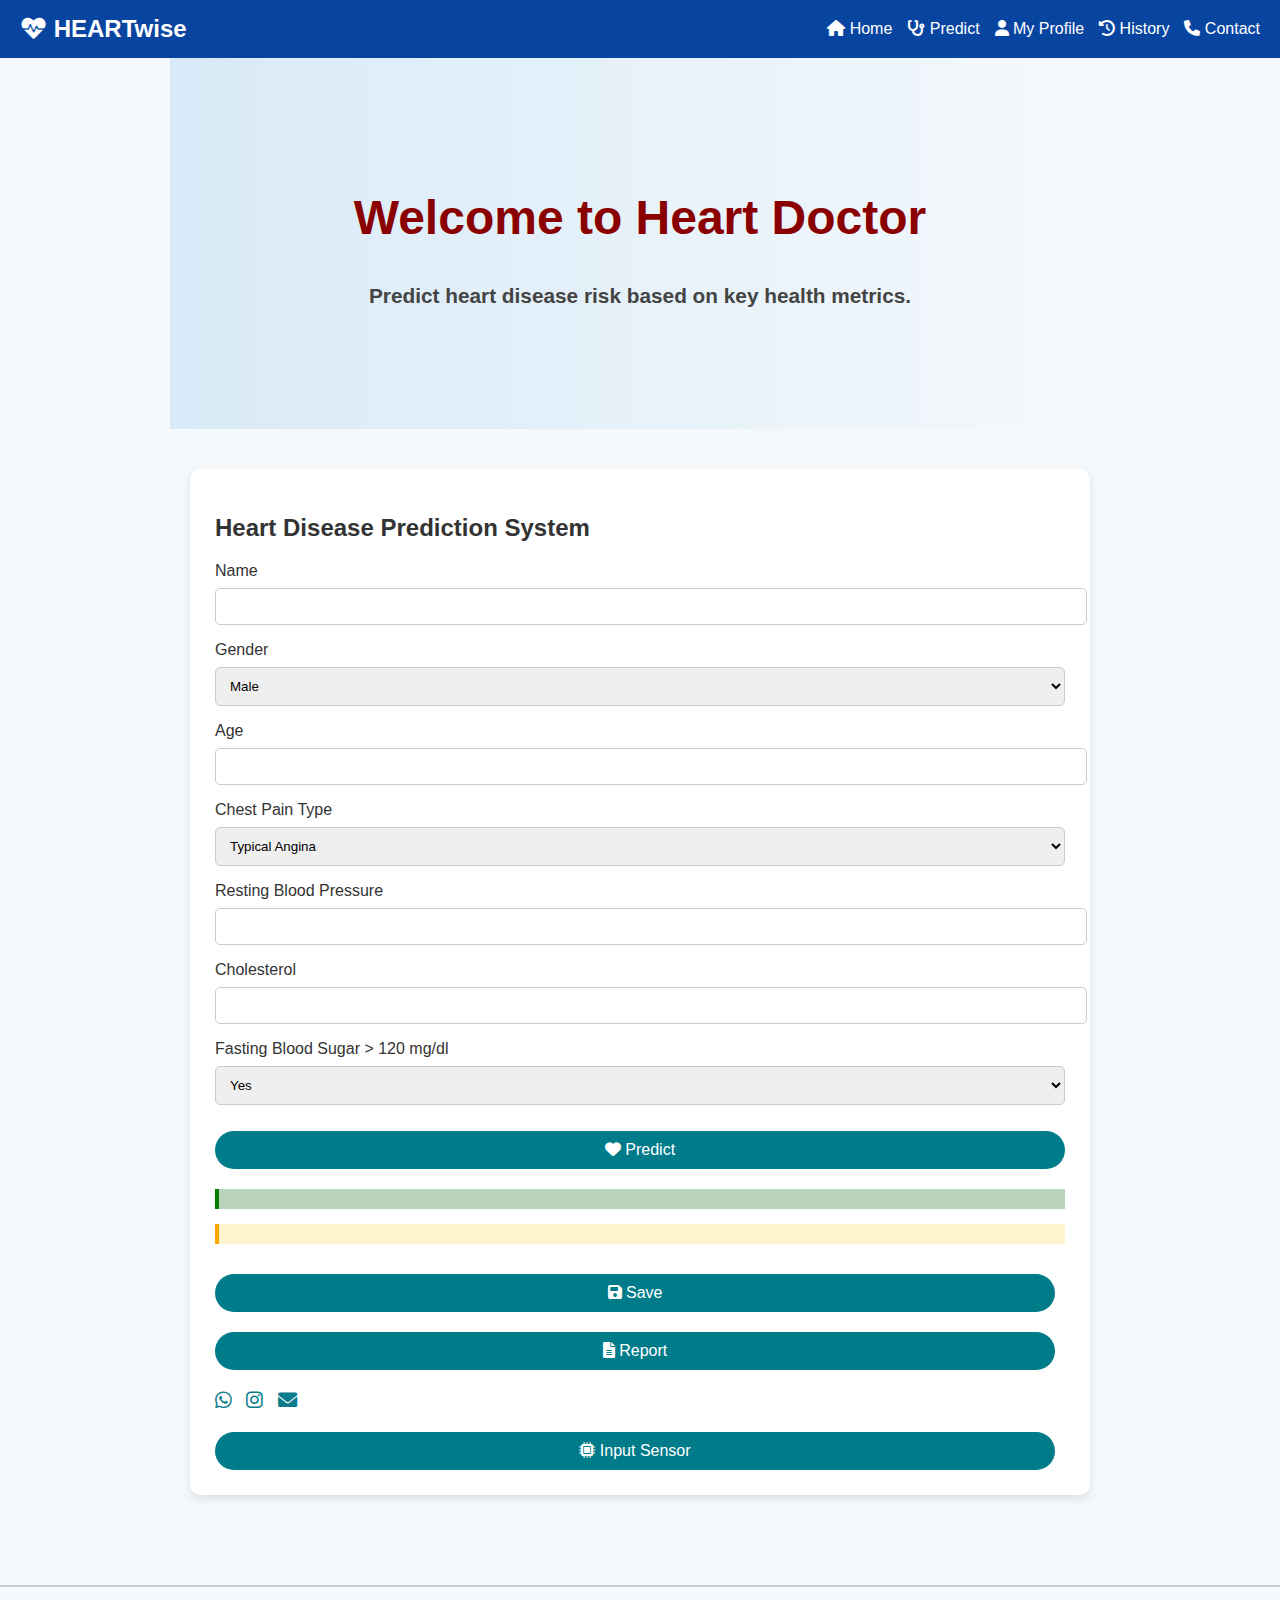
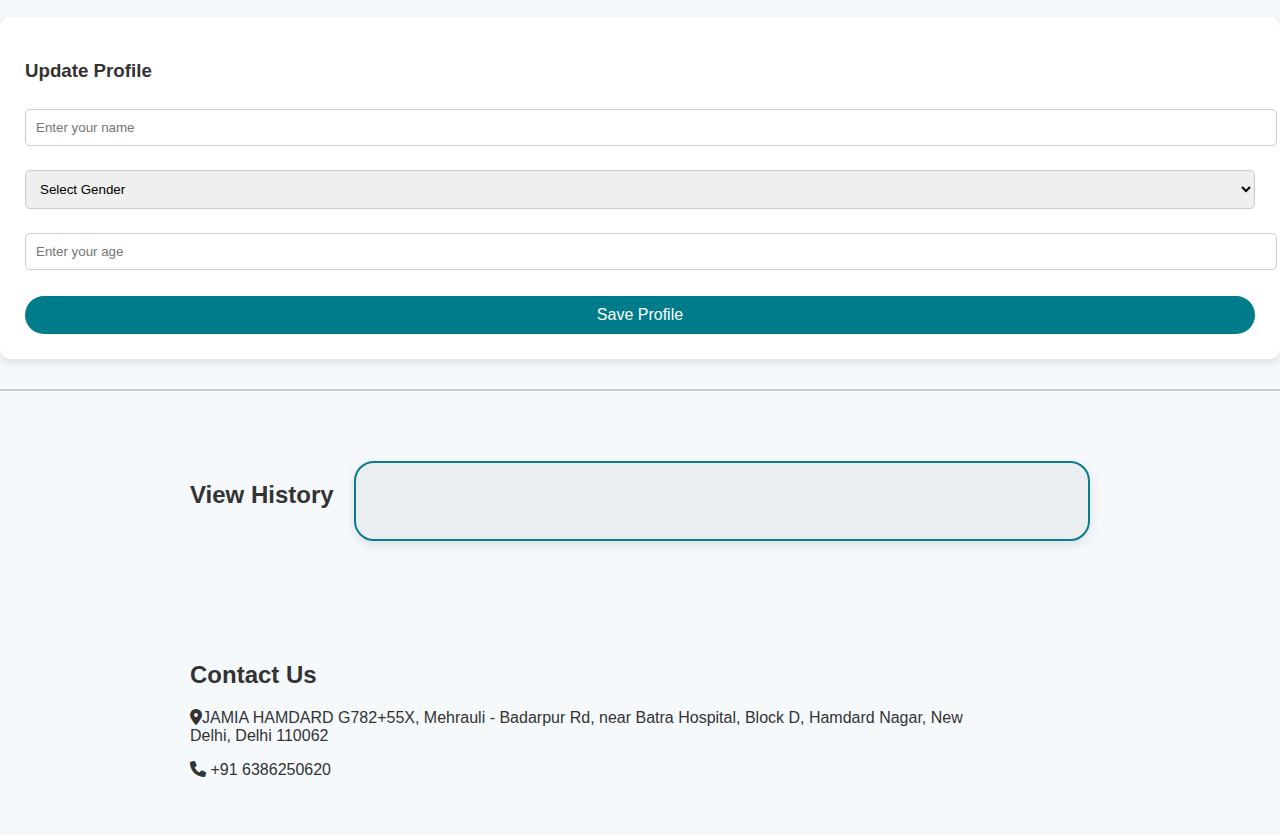
<file: index.html>
<!-- index.html -->
<!DOCTYPE html>
<html lang="en">
<head>
  <meta charset="UTF-8">
  <meta name="viewport" content="width=device-width, initial-scale=1.0">
  <title>HEARTwise - Predict my Heart</title>
  <link rel="stylesheet" href="style.css">
  <link rel="stylesheet" href="https://cdnjs.cloudflare.com/ajax/libs/font-awesome/6.0.0-beta3/css/all.min.css">
  <style>
    body {
      font-family: 'Poppins', sans-serif;
      margin: 0;
      background: #f5f9fc;
      color: #333;
    }
    .header {
      background-color: #0845a0;
      padding: 15px 20px;
      display: flex;
      justify-content: space-between;
      align-items: center;
      color: #fff;
    }
    .header .logo {
      font-size: 1.5em;
    }
    nav ul {
      list-style: none;
      display: flex;
      gap: 15px;
      margin: 0;
    }
    nav ul li a {
      color: white;
      text-decoration: none;
      font-weight: 500;
    }
    .section {
      padding: 40px 20px;
    }
    .form-container, .box {
      background: #fff;
      border-radius: 10px;
      padding: 25px;
      box-shadow: 0 4px 10px rgba(0,0,0,0.1);
      margin-bottom: 20px;
    }
    .input, select {
      width: 100%;
      padding: 10px;
      margin: 8px 0 16px;
      border: 1px solid #ccc;
      border-radius: 5px;
    }
    .button {
      background-color: #007B8A;
      color: white;
      padding: 10px 20px;
      margin-right: 10px;
      border: none;
      border-radius: 20px;
      cursor: pointer;
    }
    .button:hover {
      background-color: #005f6b;
    }
    .delete-btn {
      margin-left: 10px;
      color: rgb(179, 28, 28);
      cursor: pointer;
      font-size: 0.9em;
    }
    .healthy-tip {
      margin-top: 20px;
      padding: 10px;
      border-left: 4px solid green;
      background: #b9d3b9;
    }
    .diet-chart {
      margin-top: 15px;
      background-color: #fff3cd;
      padding: 10px;
      border-left: 4px solid orange;
    }
    .section-divider {
      border-top: 2px solid #ccc;
      margin: 30px 0;
    }
    #historyList li {
      margin-bottom: 8px;
      background: #f0f0f0;
      padding: 8px;
      border-radius: 5px;
      display: flex;
      justify-content: space-between;
      align-items: center;
    }
    #profile, #history {
      display: flex;
      gap: 20px;
      flex-wrap: wrap;
      justify-content: center;
    }
    #profile .box, #history .box {
      flex: 1 1 45%;
      border: 2px solid #0a7c8b;
      text-align: center;
      font-weight: bold;
      background: hsl(204, 14%, 93%);
      padding: 30px;
      border-radius: 20px;
      box-shadow: 0 4px 12px rgba(0,0,0,0.1);
    }
    .send-options {
      margin-top: 10px;
    }
    .send-options a {
      margin-right: 10px;
      text-decoration: none;
      font-size: 1.2em;
      color: #0a7c8b;
    }
    #home {
      display: flex;
      flex-direction: column;
      justify-content: center;
      align-items: center;
      text-align: center;
      font-weight: bold;
      padding: 100px 20px;
      background: linear-gradient(to right, #d8eaf7, #f5f9fc);
    }
    #home h1 {
      font-size: 3em;
      margin-bottom: 18px;
      color: #8a0000;
    }
    #home p {
      font-size: 1.3em;
      color: #444;
      max-width: 600px;
    }
  </style>
</head>
<body>
  <header class="header">
    <div class="logo"><i class="fas fa-heartbeat"></i> HEARTwise</div>
    <nav>
      <ul>
        <li><a href="#home"><i class="fas fa-home"></i> Home</a></li>
        <li><a href="#predictor"><i class="fas fa-stethoscope"></i> Predict</a></li>
        <li><a href="#profile"><i class="fas fa-user"></i> My Profile</a></li>
        <li><a href="#history"><i class="fas fa-history"></i> History</a></li>
        <li><a href="#contact"><i class="fas fa-phone"></i> Contact</a></li>
      </ul>
    </nav>
  </header>

  <section id="home" class="section">
    <h1>Welcome to Heart Doctor</h1>
    <p>Predict heart disease risk based on key health metrics.</p>
  </section>


  <section id="predictor" class="section">
    <div class="form-container">
      <h2>Heart Disease Prediction System</h2>
      <form id="predictForm">
        <label for="name">Name</label>
        <input type="text" id="name" class="input" required>

        <label for="sex">Gender</label>
        <select id="sex" class="input" required>
          <option value="1">Male</option>
          <option value="0">Female</option>
        </select>

        <label for="age">Age</label>
        <input type="number" id="age" class="input" required>

        <label for="cp">Chest Pain Type</label>
        <select id="cp" class="input" required>
          <option value="0">Typical Angina</option>
          <option value="1">Atypical Angina</option>
          <option value="2">Non-anginal Pain</option>
          <option value="3">Asymptomatic</option>
        </select>

        <label for="trestbps">Resting Blood Pressure</label>
        <input type="number" id="trestbps" class="input" required>

        <label for="chol">Cholesterol</label>
        <input type="number" id="chol" class="input" required>

        <label for="fbs">Fasting Blood Sugar > 120 mg/dl</label>
        <select id="fbs" class="input" required>
          <option value="1">Yes</option>
          <option value="0">No</option>
        </select>

        <button type="submit" class="button"><i class="fas fa-heart"></i> Predict</button>
      </form>
      <div class="result" id="result"></div>
      <div class="risk-level" id="riskLevel"></div>
      <div class="healthy-tip" id="healthyTip"></div>
      <div class="diet-chart" id="dietChart"></div>
      <div class="options">
        <button class="button" id="saveResult"><i class="fas fa-save"></i> Save</button>
        <button class="button" id="generateReport"><i class="fas fa-file-alt"></i> Report</button>
        <div class="send-options">
          <a href="#" id="sendWhatsapp" title="Send via WhatsApp"><i class="fab fa-whatsapp"></i></a>
          <a href="#" id="sendInstagram" title="Send via Instagram"><i class="fab fa-instagram"></i></a>
          <a href="#" id="sendEmail" title="Send via Email"><i class="fas fa-envelope"></i></a>
        </div>
        <button class="button"><i class="fas fa-microchip"></i> Input Sensor</button>
      </div>
    </div>
  </section>

  <div class="section-divider"></div>

  <div class="box">
    <h3>Update Profile</h3>
    <input type="text" id="inputName" placeholder="Enter your name" class="input" />
    <select id="inputGender" class="input">
      <option value="">Select Gender</option>
      <option value="Male">Male</option>
      <option value="Female">Female</option>
      <option value="Other">Other</option>
    </select>
    <input type="number" id="inputAge" placeholder="Enter your age" class="input" />
    <button class="button" onclick="saveProfile()">Save Profile</button>
  </div>
  

  <div class="section-divider"></div>

  <section id="history" class="section">
    <h2>View History</h2>
    <div class="box">
      <ul id="historyList">
        <!-- History entries will be appended here dynamically -->
      </ul>
    </div>
  </section>

  
  
  <script>
    document.addEventListener('DOMContentLoaded', () => {
      const name = localStorage.getItem('name') || 'N/A';
      const gender = localStorage.getItem('gender') || 'N/A';
      const age = localStorage.getItem('age') || 'N/A';

      document.getElementById('profileName').textContent = name;
      document.getElementById('profileGender').textContent = gender;
      document.getElementById('profileAge').textContent = age;

      const historyList = JSON.parse(localStorage.getItem('predictionHistory')) || [];
      const historyContainer = document.getElementById('historyList');
      if (historyContainer) {
        historyContainer.innerHTML = '';
        historyList.forEach((entry, index) => {
          const li = document.createElement('li');
          li.innerHTML = `${entry.date} - Result: ${entry.result} <span class="delete-btn" onclick="deleteHistory(${index})">&times;</span>`;
          historyContainer.appendChild(li);
        });
      }
    });


  function deleteHistory(index) {
    let historyList = JSON.parse(localStorage.getItem('predictionHistory')) || [];
    historyList.splice(index, 1);
    localStorage.setItem('predictionHistory', JSON.stringify(historyList));
    location.reload();
  }
</script>
</body>
</html>

  
  <section id="contact" class="section">
    <h2>Contact Us</h2>
    <p><i class="fas fa-map-marker-alt"></i>JAMIA HAMDARD G782+55X, Mehrauli - Badarpur Rd, near Batra Hospital, Block D, Hamdard Nagar, New Delhi, Delhi 110062</p>
    <p><i class="fas fa-phone"></i> +91 6386250620</p>
  </section>

  <script src="script.js"></script>
</body>
</html>
</file>
<file: style.css>
/* style.css */
body {
  margin: 0;
  font-family: 'Segoe UI', Tahoma, Geneva, Verdana, sans-serif;
  background-color: #ececed;
  color: #0a0101;
  scroll-behavior: smooth;
}

.header {
  background-color: #0845a0;
  color: white;
  padding: 15px 30px;
  display: flex;
  justify-content: space-between;
  align-items: center;
  position: sticky;
  top: 0;
  z-index: 500;
}

.logo {
  font-size: 24px;
  font-weight: bold;
}

nav ul {
  list-style: none;
  display: flex;
  gap: 15px;
  margin: 0;
  padding: 0;
}

nav a {
  color: white;
  text-decoration: none;
  font-weight: bold;
}

.section {
  padding: 60px 20px;
  max-width: 900px;
  margin: auto;
}

.form-container {
  background-color: white;
  padding: 30px;
  border-radius: 10px;
  box-shadow: 0 0 12px rgba(0, 0, 0, 0.1);
}

.input, select {
  width: 100%;
  padding: 10px;
  margin: 8px 0 16px;
  border: 1px solid #ccc;
  border-radius: 5px;
}

.button {
  background-color: #4e749d;
  color: white;
  padding: 12px;
  border: none;
  width: 100%;
  font-size: 16px;
  border-radius: 20px;
  margin-top: 10px;
  cursor: pointer;
}

.button:hover {
  background-color: #0056b3;
}

.result {
  margin-top: 20px;
  font-size: 18px;
  font-weight: bold;
  text-align: center;
}

.risk-level {
  text-align: center;
  font-size: 16px;
  color: #444;
  margin-top: 10px;
}

.options {
  display: flex;
  flex-wrap: wrap;
  gap: 10px;
  margin-top: 20px;
}

#profile .box, #history .box {
  flex: 1 1 45%;
  border: 2px solid #0a7c8b;
  text-align: center;
  font-weight: bold;
  background: hsl(204, 14%, 93%);
  padding: 30px;
  border-radius: 20px;
  box-shadow: 0 4px 12px rgba(0,0,0,0.1);
}
.send-options {
  margin-top: 10px;
}
.send-options a {
  margin-right: 10px;
  text-decoration: none;
  font-size: 1.2em;
  color: #0a7c8b;
}
</file>
